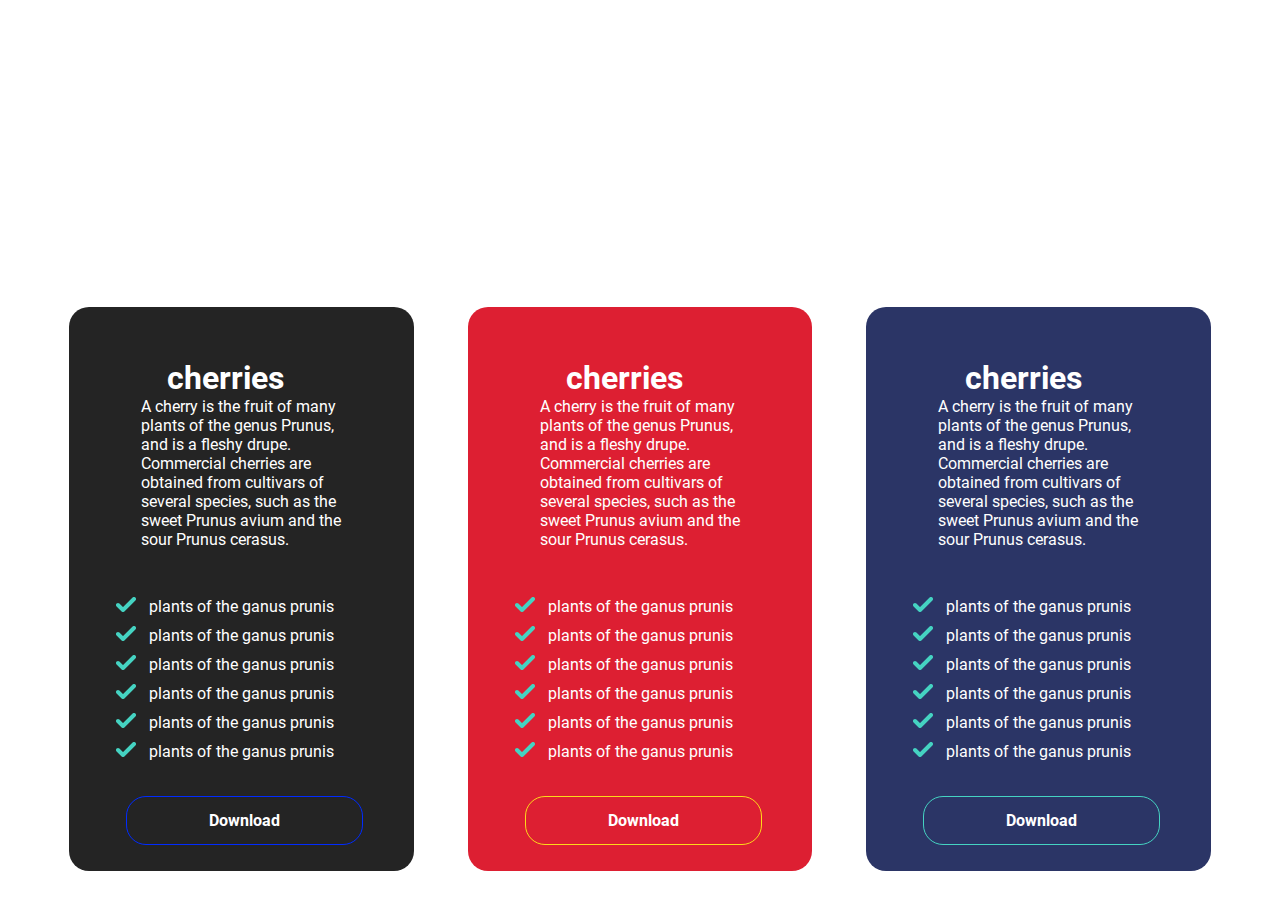
<file: index.html>
<!DOCTYPE html>
<html lang="en-US">
     

               <head>
                             <title>პირველი HTML დოკუმენტი</title>
    <link rel="stylesheet" type="text/css" href="./index22style.css">
                           
               </head>
               
               <body>
                     <div class="blue">
                     <h1>  cherries</h1>
                      <p>  A cherry is the fruit of many plants of the genus Prunus, and is a fleshy drupe. Commercial cherries are obtained from cultivars of several species, such as the sweet Prunus avium and the sour Prunus cerasus. </p>
                                    
                     
                      <ul>
       
                    <li> plants of the ganus prunis </li>
                    <li> plants of the ganus prunis </li>
                    <li> plants of the ganus prunis </li>
                    <li> plants of the ganus prunis </li>
                    <li> plants of the ganus prunis </li>
                    <li> plants of the ganus prunis </li>   
                    
                    </ul>
                <a  href="#!"  title="გადმოწერე">
                download </a>

                    
                </div>
 
                      <div class="black">
                     <h1>  cherries</h1>
                      <p> A cherry is the fruit of many plants of the genus Prunus, and is a fleshy drupe. Commercial cherries are obtained from cultivars of several species, such as the sweet Prunus avium and the sour Prunus cerasus. </p>
                                    
                     <ul>
 
                       <li> plants of the ganus prunis </li>
                        
                       <li> plants of the ganus prunis </li>
                       <li> plants of the ganus prunis </li>
                       <li> plants of the ganus prunis </li>
                       <li> plants of the ganus prunis </li>
                       <li> plants of the ganus prunis </li>   
                 
                    </ul>
                <a href="#!"  title="გადმოწერე">
                download </a>
                      
                      </div> 
                                             
  
                 <div class="red">
                     <h1>  cherries</h1>
                      <p>A cherry is the fruit of many plants of the genus Prunus, and is a fleshy drupe. Commercial cherries are obtained from cultivars of several species, such as the sweet Prunus avium and the sour Prunus cerasus. </p>
                                    
                     <ul>
 
                    <li> plants of the ganus prunis </li>
                    <li> plants of the ganus prunis </li>
                    <li> plants of the ganus prunis </li>
                    <li> plants of the ganus prunis </li>
                    <li> plants of the ganus prunis </li>
                    <li> plants of the ganus prunis </li>   
                 
                   
                     </ul>
                <a href="#!"  title="გადმოწერე">
                download</a>

                        
                  
                         
                    </div>

                  </body>



                  </html>
</file>
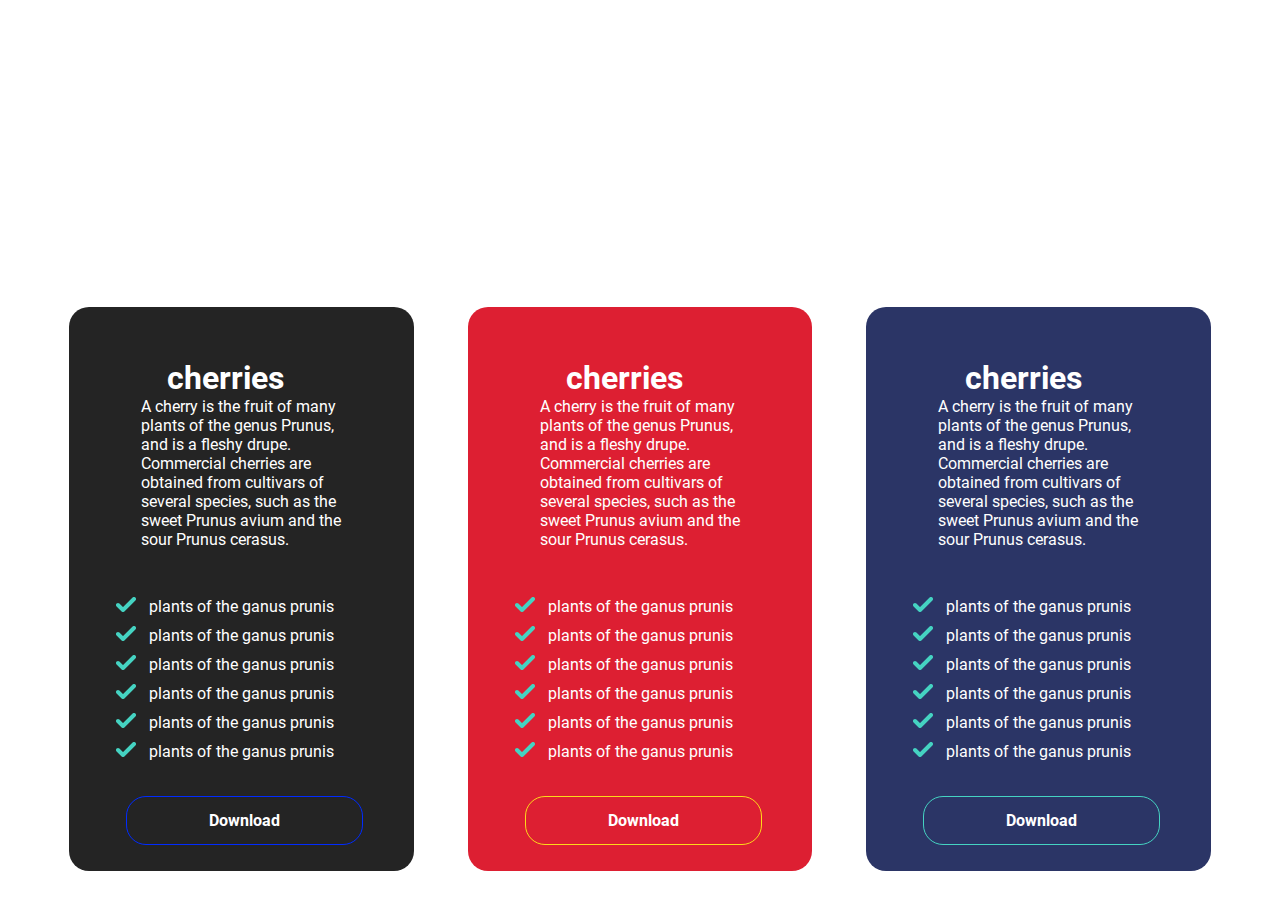
<file: index22.html>
<!DOCTYPE html>
<html lang="en-US">
     

               <head>
                             <title>პირველი HTML დოკუმენტი</title>
    <link rel="stylesheet" type="text/css" href="./index22style.css">
                           
               </head>
               
               <body>
                     <div class="blue">
                     <h1>  cherries</h1>
                      <p>  A cherry is the fruit of many plants of the genus Prunus, and is a fleshy drupe. Commercial cherries are obtained from cultivars of several species, such as the sweet Prunus avium and the sour Prunus cerasus. </p>
                                    
                     
                      <ul>
       
                    <li> plants of the ganus prunis </li>
                    <li> plants of the ganus prunis </li>
                    <li> plants of the ganus prunis </li>
                    <li> plants of the ganus prunis </li>
                    <li> plants of the ganus prunis </li>
                    <li> plants of the ganus prunis </li>   
                    
                    </ul>
                <a  href="#!"  title="გადმოწერე">
                download </a>

                    
                </div>
 
                      <div class="black">
                     <h1>  cherries</h1>
                      <p> A cherry is the fruit of many plants of the genus Prunus, and is a fleshy drupe. Commercial cherries are obtained from cultivars of several species, such as the sweet Prunus avium and the sour Prunus cerasus. </p>
                                    
                     <ul>
 
                       <li> plants of the ganus prunis </li>
                        
                       <li> plants of the ganus prunis </li>
                       <li> plants of the ganus prunis </li>
                       <li> plants of the ganus prunis </li>
                       <li> plants of the ganus prunis </li>
                       <li> plants of the ganus prunis </li>   
                 
                    </ul>
                <a href="#!"  title="გადმოწერე">
                download </a>
                      
                      </div> 
                                             
  
                 <div class="red">
                     <h1>  cherries</h1>
                      <p>A cherry is the fruit of many plants of the genus Prunus, and is a fleshy drupe. Commercial cherries are obtained from cultivars of several species, such as the sweet Prunus avium and the sour Prunus cerasus. </p>
                                    
                     <ul>
 
                    <li> plants of the ganus prunis </li>
                    <li> plants of the ganus prunis </li>
                    <li> plants of the ganus prunis </li>
                    <li> plants of the ganus prunis </li>
                    <li> plants of the ganus prunis </li>
                    <li> plants of the ganus prunis </li>   
                 
                   
                     </ul>
                <a href="#!"  title="გადმოწერე">
                download</a>

                        
                  
                         
                    </div>

                  </body>



                  </html>
</file>
<file: index22style.css>
@font-face{
	src:url(./fonts/Roboto-Regular.ttf);
	font-family: Roboto-normal;
	font-weight:300; 
}
@font-face{
	src:url(./fonts/Roboto-Bold.ttf);
	font-family: Roboto-bold;
	font-weight: 900;
}

*{
	box-sizing: border-box;
	font-family: Roboto-normal;
	margin: 0;
}	
body{
	min-height: 100vh;
	display: flex;
	justify-content: center;
	flex-wrap: wrap;
	align-items: center;
}

div {
       display: flex;
       flex-direction: column;
       justify-content: space-between;
       align-items: center;
       border-radius: 20px;
       display: inline-block;
       width: 344.83px;
      height: 564px;
      left: 166px;
      top: 147px;
      margin: 29px 27px;
      padding: 52px 47px;
}

h1 {
       display: flex;
       flex-direction: column;
       justify-content: space-between;
       align-items: center;
      color: white;
      width: 60%;
      margin-left: 35px;
      font-family: Roboto-bold;
}

p {
	color: white;
	margin: auto;
	width: 80%;
	margin-bottom: 48px;
}


ul {
	color: white;
	list-style-type: none ;
	 margin-left: 33px;
	padding: 0;
}
li{

	position: relative;
	margin: 10px 0 9px 0;
}
li::before{
	content: url(Vector.svg);
	display: inline-block;
	width: 16px;
	height: 11px;
	position: absolute;
	left: -33px;
}
       

ul li {
	margin-bottom: 10px;
}
ul {
	margin-bottom: 50px;
}

.blue { background-color: #2b3566;
	order:2;
	align-self: flex-end;
}

.black { background-color: #242424;
	align-self: flex-end;

 }

.red {background: #DD1F32;
	align-self: flex-end;
}

a {
	font-family: Roboto-Bold;
	font-weight: 300;
}

.blue a {
	margin-top: 100px;
	color: #FFF;
	text-decoration: none;
	text-transform: capitalize;
	border: 1px solid #45D3C2;
	padding: 14px 82px;
	border-radius: 20px;
	margin-left: 10px;
	
}

.blue a:hover{
	background-color: #45D3C2;
	color: #2B3566;
}

.black a {
	margin-top: 100px;
	color: #FFF;
	text-decoration: none;
	text-transform: capitalize;
	border: 1px solid #002BFF;
	padding: 14px 82px;
	border-radius: 20px;
	margin-left: 10px;
	
}

.black a:hover{
	background-color: #002BFF;;
	color: #FFF;
}

.red a {
	margin-top: 100px;
	color: #FFF;
	text-decoration: none;
	text-transform: capitalize;
	border: 1px solid #FDD91A;
	padding: 14px 82px;
	border-radius: 20px;
	margin-left: 10px;
	
}

.red a:hover{
	background-color: #FDD91A;
	color:#DD1F32;
}
</file>
